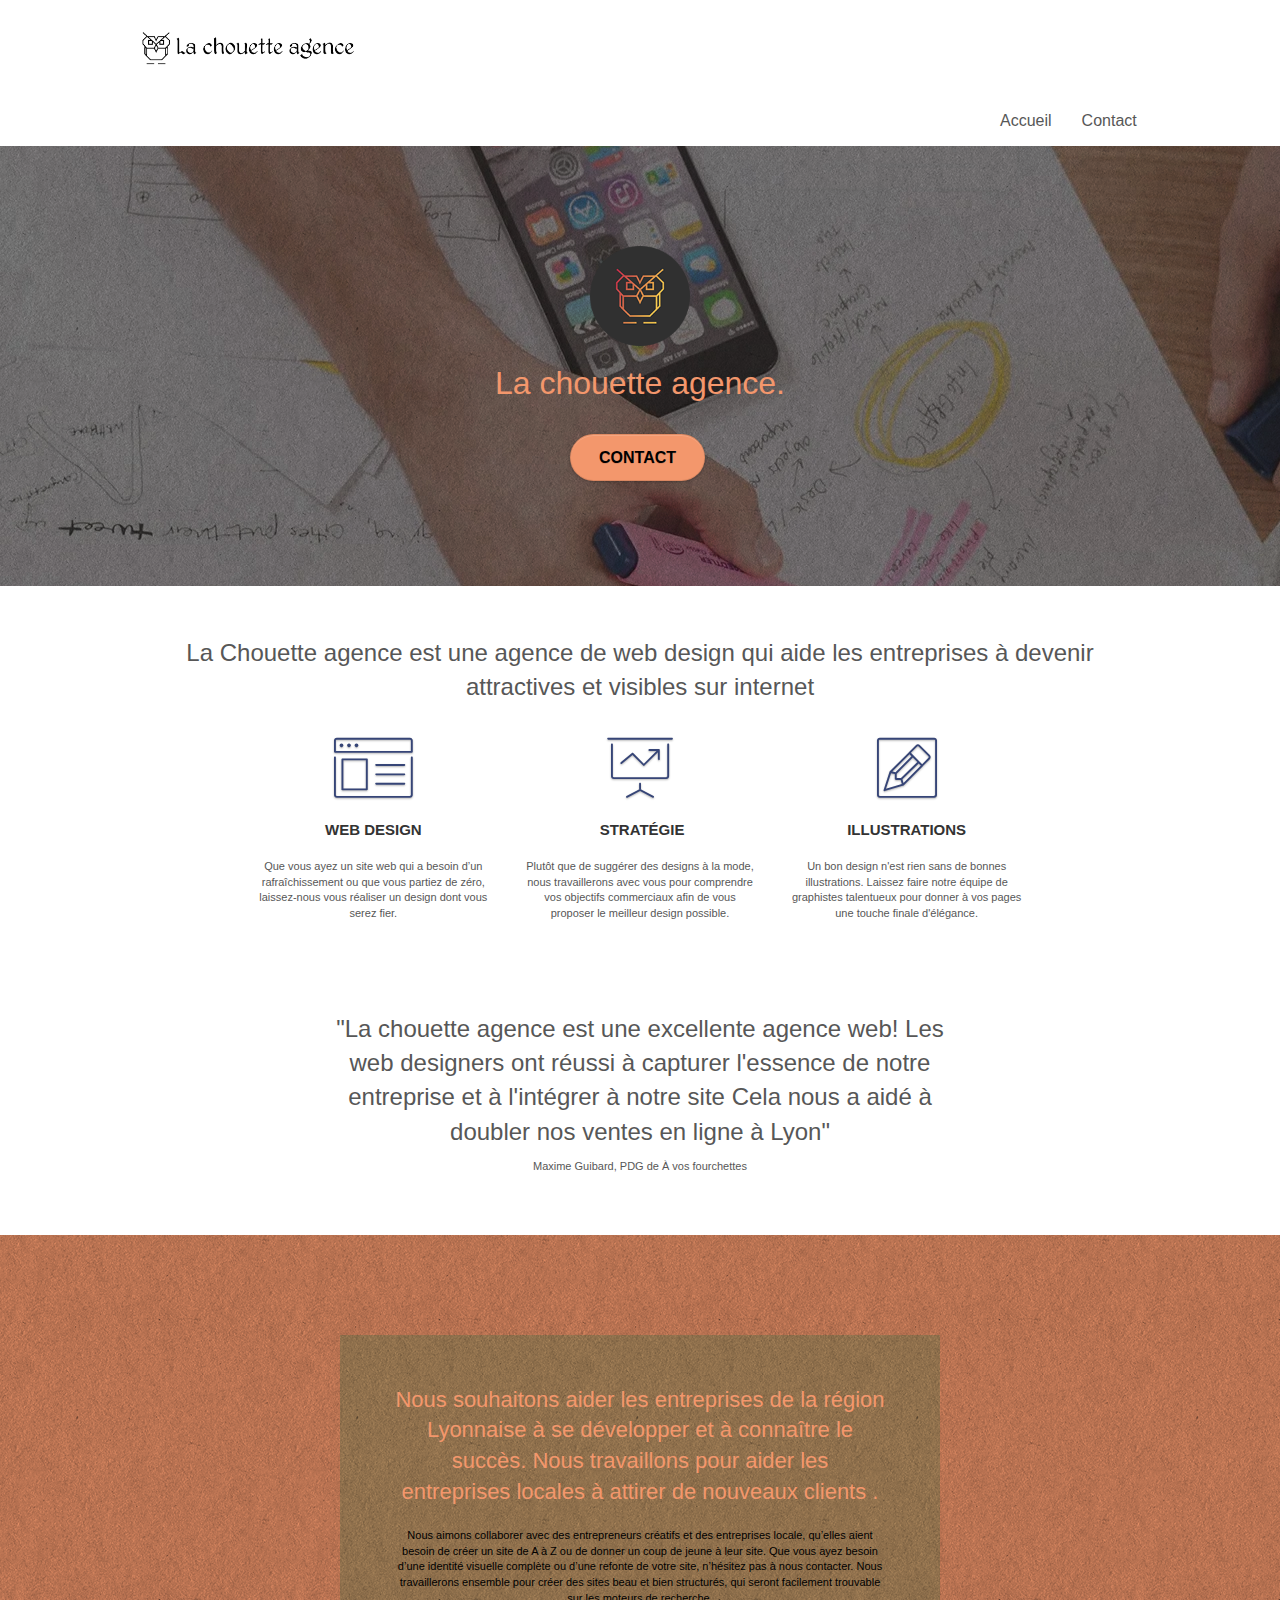
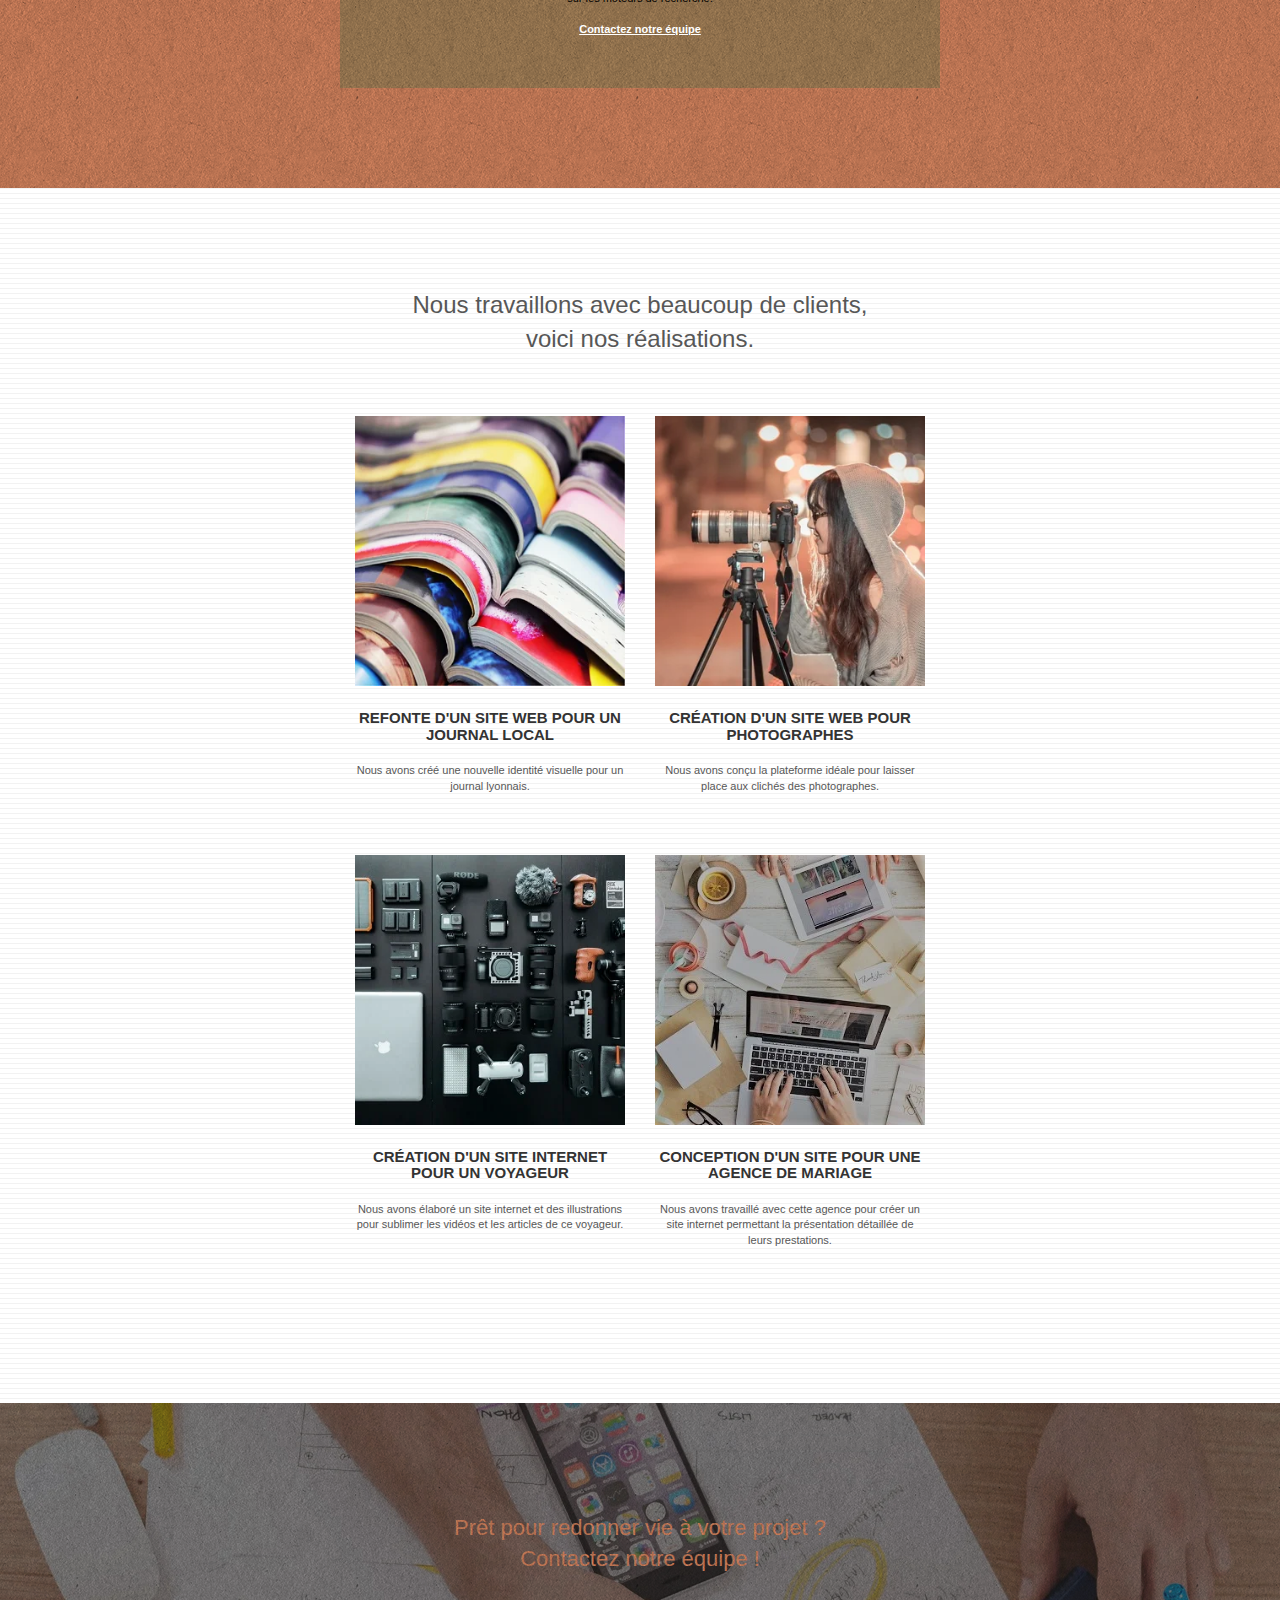
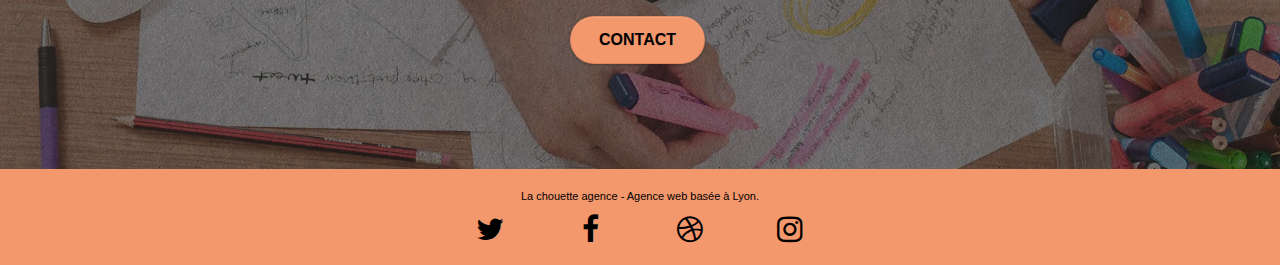
<file: index.html>
<!doctype html>
<html lang="fr">

<head>
	<meta charset="utf-8">
	<meta name="description" content="">
	<meta name="viewport" content="width=device-width, initial-scale=1.0, viewport-fit=cover">
	<link rel="shortcut icon" type="image/png" href="favicon.jpg">
	<link rel="stylesheet" type="text/css" href="./css/bootstrap.css">
	<link rel="stylesheet" type="text/css" href="style.css">
	<link rel="stylesheet" type="text/css" href="./css/font-awesome.css">
	<link rel="stylesheet" type="text/css" href="./css/et-line.css">


	<script src="https://code.jquery.com/jquery-2.2.4.min.js"
		integrity="sha256-BbhdlvQf/xTY9gja0Dq3HiwQF8LaCRTXxZKRutelT44=" crossorigin="anonymous"></script>
	<script src="./js/bootstrap.js" defer></script>
	<script src="./js/blocs.js"></script>
	<script src="./js/jquery.touchSwipe.js" defer></script>
	<script src="./js/gmaps.js"></script>

	<title>La Chouette Agence</title>
</head>

<body>
	<!-- Principal conteneur -->
	<div class="page-container">

		<!-- bloc-0 -->
		<div class="bloc bgc-white l-bloc " id="bloc-0">
			<div class="container bloc-sm">

				<nav class="navbar row">
					<div class="navbar-header">
						<a class="navbar-brand" href="index.html"><img src="img/la-chouette-agence-bis.webp"
								alt="paris web design logo agence web meilleure agence" height="40" /></a>
						<button id="nav-toggle" type="button" class="ui-navbar-toggle navbar-toggle"
							data-toggle="collapse" data-target=".navbar-1">
							<span class="sr-only">Toggle navigation</span><span class="icon-bar"></span><span
								class="icon-bar"></span><span class="icon-bar"></span>
						</button>
					</div>
				</nav>
			</div>
			<div class="collapse navbar-collapse navbar-1 special-dropdown-nav">
				<ul class="site-navigation nav navbar-nav">
					<li>
						<a href="index.html">Accueil</a>
					</li>
					<li>
						<a href="page2.html">Contact</a>
					</li>
				</ul>
			</div>
		</div>
	</div>
	<!-- bloc-0 END -->

	<!-- bloc-1-presentation -->
	<div class="bloc bgc-dark-slate-blue bg-banniere d-bloc bg-t-edge bloc-bg-texture texture-paper b-parallax"
		id="bloc-1-hero">
		<div class="container bloc-lg">
			<div class="row tight-width-whitespace">
				<div class="col-sm-12">
					<img src="img/logo.png" class="center-block image-resize-mode" width="100"
						alt="La chouette agence, agence web paris, création logo paris" />
					<h1 class="text-center hero-bloc-text tc-white ">
						La chouette agence.
					</h1>
					<div class="text-center">
						<a href="page2.html" class="btn btn-lg btn-clean btn-rd cta-hero btn-atomic-tangerine"
							id="cta-hero">Contact</a>
					</div>
				</div>
			</div>
		</div>
	</div>
	<!-- bloc-1-presentation END -->

	<!-- bloc-2-services -->
	<div class="bloc bgc-white l-bloc" id="bloc-2-services">
		<div class="container bloc-md">
			<div class="row">
				<div class="col-sm-12 text-center">
					<p class="txtchouette">La Chouette agence est une agence de web design qui aide les entreprises à devenir attractives et visibles sur internet</p>
				</div>
			</div>
			<div class="row voffset-lg med-width-whitespace">
				<div class="col-sm-4">
					<div class="text-center">
						<span class="et-icon-browser sm-shadow icon-dark-slate-blue icons icon-lg"></span>
					</div>
					<h3 class="mg-md text-center">
						Web design
					</h3>
					<p class="text-center ">
						Que vous ayez un site web qui a besoin d&rsquo;un rafraîchissement ou que vous partiez de zéro,
						laissez-nous vous réaliser un design dont vous serez fier.
					</p>
				</div>
				<div class="col-sm-4">
					<div class="text-center">
						<span class="et-icon-presentation sm-shadow icon-dark-slate-blue icons icon-lg"></span>
					</div>
					<h3 class="mg-md text-center">
						&nbsp;Stratégie
					</h3>
					<p class="text-center ">
						Plutôt que de suggérer des designs à la mode, nous travaillerons avec vous pour comprendre vos
						objectifs commerciaux afin de vous proposer le meilleur design possible.<br>
					</p>
				</div>
				<div class="col-sm-4">
					<div class="text-center">
						<span class="et-icon-edit sm-shadow icon-dark-slate-blue icons icon-lg"></span>
					</div>
					<h3 class="mg-md text-center">
						Illustrations
					</h3>
					<p class="text-center ">
						Un bon design n'est rien sans de bonnes illustrations. Laissez faire notre équipe de graphistes
						talentueux pour donner à vos pages une touche finale d'élégance.
					</p>
				</div>
			</div>
			<div class="row voffset-lg voffset">
				<div class="col-xs-12 col-md-8 col-md-offset-2 text-center">
					<p class="txtchouette">"La chouette agence est une excellente agence web! Les web designers ont réussi à capturer l'essence de notre entreprise et à l'intégrer à notre site Cela nous a aidé à doubler nos ventes en ligne à Lyon"</p>
					<p>Maxime Guibard, PDG de À vos fourchettes</p>
				</div>
			</div>
		</div>
	</div>
	<!-- bloc-2-services END -->

	<!-- bloc-3-what-i-do -->
	<div class="bloc tc-white bgc-atomic-tangerine bg-presentation d-bloc bloc-bg-texture texture-paper b-parallax"
		id="bloc-3-what-i-do">
		<div class="container bloc-lg">
			<div class="row tight-width-whitespace black-background">
				<div class="col-sm-12">
					<h2 class="mg-md text-center tc-white">
						Nous souhaitons aider les entreprises de la région Lyonnaise à se développer et à connaître le
						succès. Nous travaillons pour aider les entreprises locales à attirer de nouveaux clients .<br>
					</h2>
					<p class="text-center black">
						Nous aimons collaborer avec des entrepreneurs créatifs et des entreprises locale, qu’elles aient
						besoin de créer un site de A à Z ou de donner un coup de jeune à leur site. Que vous ayez besoin
						d’une identité visuelle complète ou d’une refonte de votre site, n’hésitez pas à nous contacter.
						Nous travaillerons ensemble pour créer des sites beau et bien structurés, qui seront facilement
						trouvable sur les moteurs de recherche. <br><br><a class="ltc-white bold-link"
							href="page2.html">Contactez notre équipe</a><br>
					</p>
				</div>
			</div>
		</div>
	</div>
	<!-- bloc-3-what-i-do END -->

	<!-- bloc-4-portfolio -->
	<div class="bloc bgc-white bg-lines-h2-bg bg-repeat l-bloc" id="bloc-4-portfolio">
		<div class="container bloc-lg">
			<div class="row">
				<div class="col-sm-12 text-center">
					<p class="txtchouette"> Nous travaillons avec beaucoup de clients, <br> voici nos réalisations.</p>
				</div>
			</div>
			<div class="row tight-width-whitespace portfolio-row">
				<div class="col-sm-6">
					<a href="#" data-lightbox="img/1bis.webp" data-gallery-id="gallery-1"
						data-caption="Refonte d'un site web pour un journal local" data-frame="snapshot-lb"><img
							src="img/1bis.webp"
							alt="paris web design logo agence web meilleure agence et refonte site web journal"
							class="img-responsive portfolio-thumb" /></a>
					<h3 class="mg-md text-center">
						Refonte d'un site web pour un journal local
					</h3>
					<p class="text-center">
						Nous avons créé une nouvelle identité visuelle pour un journal lyonnais.
					</p>
				</div>
				<div class="col-sm-6">
					<a href="#" data-lightbox="img/2bis.webp" data-gallery-id="gallery-1"
						data-caption="Création d'un site web pour photographes" data-frame="snapshot-lb"><img
							src="img/2bis.webp" class="img-responsive portfolio-thumb"
							alt="paris web design logo agence web meilleure agence, Création d'un site web pour photographes" /></a>
					<h3 class="mg-md text-center">
						Création d'un site web pour photographes
					</h3>
					<p class="text-center">
						Nous avons conçu la plateforme idéale pour laisser place aux clichés des photographes.
					</p>
				</div>
			</div>
			<div class="row tight-width-whitespace portfolio-row">
				<div class="col-sm-6">
					<a href="#" data-lightbox="img/3bis.webp" data-gallery-id="gallery-1"
						data-caption="Création d'un site internet pour un voyageur" data-frame="snapshot-lb"><img
							src="img/3bis.webp" class="img-responsive portfolio-thumb"
							alt="paris web design logo agence web meilleure agence, Création d'un site web pour voyageur" /></a>
					<h3 class="mg-md text-center">
						Création d'un site internet pour un voyageur
					</h3>
					<p class="text-center">
						Nous avons élaboré un site internet et des illustrations pour sublimer les vidéos et les
						articles de ce voyageur.
					</p>
				</div>
				<div class="col-sm-6">
					<a href="#" data-lightbox="img/4bis.webp" data-gallery-id="gallery-1"
						data-caption="Conception d'un site pour une agence de mariage" data-frame="snapshot-lb"><img
							src="img/4bis.webp" class="img-responsive portfolio-thumb"
							alt="paris web design logo agence web meilleure agence, Création d'un site web pour agence de mariage" /></a>
					<h3 class="mg-md text-center">
						Conception d'un site pour une agence de mariage
					</h3>
					<p class="text-center">
						Nous avons travaillé avec cette agence pour créer un site internet permettant la présentation
						détaillée de leurs prestations.
					</p>
				</div>
			</div>
		</div>
	</div>
	<!-- bloc-4-portfolio END -->

	<!-- bloc-5-cta -->
	<div class="bloc bgc-dark-slate-blue bg-banniere d-bloc bloc-bg-texture texture-paper" id="bloc-5-cta">
		<div class="container bloc-lg">
			<div class="row">
				<h2 class="mg-md text-center tc-white">
					Prêt pour redonner vie à votre projet ?<br>Contactez notre équipe !
				</h2>
				<div class="col-sm-12 text-center">
					<a href="page2.html" class="btn btn-atomic-tangerine btn-clean btn-rd btn-lg cta-hero">Contact</a>
				</div>
			</div>
		</div>
	</div>
	<!-- bloc-5-cta END -->

	<!-- Footer - bloc-8 -->
	<div class="bloc bgc-atomic-tangerine d-bloc" id="bloc-8">
		<div class="container bloc-sm">
			<div class="row">
				<div class="col-sm-12">
					<p class="text-center black">
						La chouette agence - Agence web basée à Lyon.<br>
					</p>
					<div class="row row-no-gutters social">
						<div class="col-sm-3">
							<div class="text-center">
								<a class="social" href="index.html"><span
										class="fa fa-twitter icon-md black "></span></a>
							</div>
						</div>
						<div class="col-sm-3">
							<div class="text-center">
								<a class="social" href="index.html"><span
										class="fa fa-facebook icon-md black "></span></a>
							</div>
						</div>
						<div class="col-sm-3">
							<div class="text-center">
								<a class="social" href="index.html"><span
										class="fa fa-dribbble icon-md black "></span></a>
							</div>
						</div>
						<div class="col-sm-3">
							<div class="text-center">
								<a class="social" href="index.html"><span
										class="fa fa-instagram icon-md black "></span></a>
							</div>
						</div>
					</div>
				</div>
			</div>
		</div>
	</div>
	<!-- Footer - bloc-8 END -->
	<!-- Principal conteneur END -->
</body>

</html>
</file>
<file: style.css>
body {
    margin: 0;
    padding: 0;
    background: #FFF;
    overflow-x: hidden;
    -webkit-font-smoothing: antialiased;
    -moz-osx-font-smoothing: grayscale;
}

a,
button {
    transition: all .3s ease-in-out;
    outline: none!important;
}

a:hover {
    text-decoration: none;
    cursor: pointer;
}

#page-loading-blocs-notifaction {
    position: fixed;
    top: 0;
    bottom: 0;
    width: 100%;
    z-index: 100000;
    background: #FFFFFF url("img/pageload-spinner.gif") no-repeat center center;
}
.keyword
{ color:#cccccc;
  font-size:1px;
}
.keywords 
{
    color:#F3976C;
}

.bloc {
    width: 100%;
    clear: both;
    background: 50% 50% no-repeat;
    padding: 0 50px;
    -webkit-background-size: cover;
    -moz-background-size: cover;
    -o-background-size: cover;
    background-size: cover;
    position: relative;
}

.bloc .container {
    padding-left: 0;
    padding-right: 0;
}

.bloc-lg {
    padding: 100px 50px;
}

.bloc-md {
    padding: 50px;
}

.bloc-sm {
    padding: 20px 50px;
}

.bg-center,
.bg-l-edge,
.bg-r-edge,
.bg-t-edge,
.bg-b-edge,
.bg-tl-edge,
.bg-bl-edge,
.bg-tr-edge,
.bg-br-edge,
.bg-repeat {
    -webkit-background-size: auto!important;
    -moz-background-size: auto!important;
    -o-background-size: auto!important;
    background-size: auto!important;
}

.bg-repeat {
    background: repeat;
}

.bg-t-edge {
    background: top no-repeat;
}

.bloc-bg-texture::before {
    content: "";
    background-size: 2px 2px;
    position: absolute;
    top: 0;
    bottom: 0;
    left: 0;
    right: 0;
}

.texture-paper::before {
    background: url("img/texture-paper.png");
    background-size: 280px 280px;
}

.b-parallax {
    background-attachment: fixed;
}

.d-bloc {
    color: rgba(255, 255, 255, .7);
}

.d-bloc button:hover {
    color: rgba(255, 255, 255, .9);
}

.d-bloc .icon-round,
.d-bloc .icon-square,
.d-bloc .icon-rounded,
.d-bloc .icon-semi-rounded-a,
.d-bloc .icon-semi-rounded-b {
    border-color: rgba(255, 255, 255, .9);
}

.d-bloc .divider-h span {
    border-color: rgba(255, 255, 255, .2);
}

.d-bloc .a-btn,
.d-bloc .navbar a,
.d-bloc .navbar-brand,
.d-bloc a .icon-sm,
.d-bloc a .icon-md,
.d-bloc a .icon-lg,
.d-bloc a .icon-xl,
.d-bloc h1 a,
.d-bloc h2 a,
.d-bloc h3 a,
.d-bloc h4 a,
.d-bloc h5 a,
.d-bloc h6 a,
.d-bloc p a {
    color: rgba(255, 255, 255, .6);
}

.d-bloc .a-btn:hover,
.d-bloc .navbar a:hover,
.d-bloc .navbar-brand:hover,
.d-bloc a:hover .icon-sm,
.d-bloc a:hover .icon-md,
.d-bloc a:hover .icon-lg,
.d-bloc a:hover .icon-xl,
.d-bloc h1 a:hover,
.d-bloc h2 a:hover,
.d-bloc h3 a:hover,
.d-bloc h4 a:hover,
.d-bloc h5 a:hover,
.d-bloc h6 a:hover,
.d-bloc p a:hover {
    color: rgba(255, 255, 255, 1);
}

.d-bloc .navbar-toggle .icon-bar {
    background: rgba(255, 255, 255, 1);
}

.d-bloc .btn-wire,
.d-bloc .btn-wire:hover {
    color: rgba(255, 255, 255, 1);
    border-color: rgba(255, 255, 255, 1);
}

.d-bloc .panel {
    color: rgba(0, 0, 0, .5);
}

.d-bloc .panel button:hover {
    color: rgba(0, 0, 0, .7);
}

.d-bloc .panel icon {
    border-color: rgba(0, 0, 0, .7);
}

.d-bloc .panel .divider-h span {
    border-color: rgba(0, 0, 0, .1);
}

.d-bloc .panel .a-btn {
    color: rgba(0, 0, 0, .6);
}

.d-bloc .panel .a-btn:hover {
    color: rgba(0, 0, 0, 1);
}

.d-bloc .panel .btn-wire,
.d-bloc .panel .btn-wire:hover {
    color: rgba(0, 0, 0, .7);
    border-color: rgba(0, 0, 0, .3);
}

.d-bloc .panel,
.l-bloc {
    color: rgba(255, 255, 255, 0.5);
}

.d-bloc .panel button:hover,
.l-bloc button:hover {
    color: rgba(0, 0, 0, .7);
}

.l-bloc .icon-round,
.l-bloc .icon-square,
.l-bloc .icon-rounded,
.l-bloc .icon-semi-rounded-a,
.l-bloc .icon-semi-rounded-b {
    border-color: rgba(0, 0, 0, .7);
}

.d-bloc .panel .divider-h span,
.l-bloc .divider-h span {
    border-color: rgba(0, 0, 0, .1);
}

.d-bloc .panel .a-btn,
.l-bloc .a-btn,
.l-bloc .navbar a,
.l-bloc .navbar-brand,
.l-bloc a .icon-sm,
.l-bloc a .icon-md,
.l-bloc a .icon-lg,
.l-bloc a .icon-xl,
.l-bloc h1 a,
.l-bloc h2 a,
.l-bloc h3 a,
.l-bloc h4 a,
.l-bloc h5 a,
.l-bloc h6 a,
.l-bloc p a {
    color: rgba(0, 0, 0, .6);
}

.d-bloc .panel .a-btn:hover,
.l-bloc .a-btn:hover,
.l-bloc .navbar a:hover,
.l-bloc .navbar-brand:hover,
.l-bloc a:hover .icon-sm,
.l-bloc a:hover .icon-md,
.l-bloc a:hover .icon-lg,
.l-bloc a:hover .icon-xl,
.l-bloc h1 a:hover,
.l-bloc h2 a:hover,
.l-bloc h3 a:hover,
.l-bloc h4 a:hover,
.l-bloc h5 a:hover,
.l-bloc h6 a:hover,
.l-bloc p a:hover {
    color: rgba(0, 0, 0, 1);
}

.l-bloc .navbar-toggle .icon-bar {
    color: rgba(0, 0, 0, .6);
}

.d-bloc .panel .btn-wire,
.d-bloc .panel .btn-wire:hover,
.l-bloc .btn-wire,
.l-bloc .btn-wire:hover {
    color: rgba(0, 0, 0, .7);
    border-color: rgba(0, 0, 0, .3);
}

.voffset {
    margin-top: 30px;
}

.voffset-lg {
    margin-top: 80px;
}

.row-no-gutters {
    margin-right: 0;
    margin-left: 0;
}

.row.row-no-gutters > [class^="col-"],
.row.row-no-gutters > [class*=" col-"] {
    padding-right: 0;
    padding-left: 0;
}

#bloc-1-hero h1 {
    font-size: 32px;
}

.navbar {
    margin-bottom: 0;
    z-index: 1;
}

.navbar-brand {
    height: auto;
    padding: 3px 15px;
    font-size: 25px;
    font-weight: normal;
    font-weight: 600;
    line-height: 44px;
}

.navbar-brand img {
    max-height: 200px;
    margin: 0 5px 0 0;
    display: inline;
}

.navbar-brand img[src$=svg] {
    min-width: 100px;
}

.nav-center .navbar-brand img {
    margin: 0;
}

.navbar .nav {
    padding-top: 2px;
    margin-right: -16px;
    float: right;
    z-index: 1;
}

.nav > li {
    float: left;
    margin-top: 4px;
    font-size: 16px;
    list-style-type: none;
}

.navbar-nav .open .dropdown-menu > li > a {
    text-align: inherit;
}

.nav > li a:hover,
.nav > li a:focus {
    background: transparent;
}

.navbar-toggle {
    margin: 10px 10px 0 0;
    border: 0px;
}

.navbar-toggle:hover {
    background: transparent!important;
}

.navbar-toggle .icon-bar {
    background-color: rgba(0, 0, 0, .5);
    width: 26px;
}

.nav-invert .navbar .nav {
    float: left;
}

.nav-invert .navbar-header,
.nav-invert .navbar-brand {
    float: right;
    position: relative;
    z-index: 2;
}
.contact {
    padding-left: 20px;
}

@media (min-width: 768px) {
    .site-navigation {
        position: relative;
        left: 80%;
    }
    .nav > li .dropdown-menu a,
    .nav > li .dropdown-menu a:hover {
        color: #484848;
    }
    .nav-invert .site-navigation {
        left: 0;
        right: 0;
    }
    .nav-center {
        text-align: center;
    }
    .nav-center .navbar-header {
        width: 100%;
    }
    .nav-center .navbar-header,
    .nav-center .navbar-brand,
    .nav-center .nav > li {
        float: none;
        display: inline-block;
    }
    .nav-center .site-navigation {
        position: relative;
        width: 100%;
        right: 0;
        margin-right: 0px;
        margin-top: 20px;
    }
    .nav-center.mini-nav .navbar-toggle {
        float: none;
        margin: 10px auto 0;
    }
}

.nav > li > .dropdown a {
    background: none!important;
    display: block;
    padding: 14px 15px;
}

nav .caret {
    margin: 0 5px;
}

.dropdown-menu .dropdown-menu {
    top: -8px;
    left: 100%;
}

.dropdown-menu .dropmenu-flow-right {
    top: 100%;
    left: 0;
    margin-left: -1px;
    border-top-left-radius: 0;
    border-top-right-radius: 0;
}

.dropdown-menu .dropdown span {
    border: 4px solid black;
    border-top-color: transparent;
    border-right-color: transparent;
    border-bottom-color: transparent;
    margin: 6px -5px 0 0!important;
    float: right;
}

.mg-md {
    margin-top: 10px;
    margin-bottom: 20px;
}

.mg-lg {
    margin-top: 10px;
    margin-bottom: 40px;
}
.txttaille {
    font-size: 20px;
}
.txtchouette {
    font-size: 24px;
}
.btn {
    margin: 0 5px 5px 0;
}

.btn.pull-right {
    margin: 0 0 5px 5px;
}

.btn-d,
.btn-d:hover,
.btn-d:focus {
    color: #FFF;
    background: rgba(0, 0, 0, .3);
}

button {
    outline: none!important;
}

.btn-rd {
    border-radius: 40px;
}

.btn-clean {
    border: 1px solid rgba(0, 0, 0, .08);
    border-bottom-color: rgba(0, 0, 0, .1);
    text-shadow: 0 1px 0 rgba(0, 0, 1, .1);
    box-shadow: 0 1px 3px rgba(0, 0, 1, .25), inset 0 1px 0 0 rgba(255, 255, 255, .15);
}

.icon-md {
    font-size: 30px!important;
}

.icon-lg {
    font-size: 60px!important;
}

.sm-shadow {
    text-shadow: 0 1px 2px rgba(0, 0, 0, .3);
}

.panel-sq,
.panel-sq .panel-heading,
.panel-sq .panel-footer {
    border-radius: 0;
}

.panel-rd {
    border-radius: 30px;
}

.panel-rd .panel-heading {
    border-radius: 29px 29px 0 0;
}

.panel-rd .panel-footer {
    border-radius: 0 0 29px 29px;
}

.form-control {
    border-color: rgba(0, 0, 0, .1);
    box-shadow: none;
}

.scrollToTop {
    width: 40px;
    height: 40px;
    position: fixed;
    bottom: 20px;
    right: 20px;
    opacity: 0;
    z-index: 500;
    transition: all .3s ease-in-out;
}

.scrollToTop span {
    margin-top: 6px;
}

.showScrollTop {
    font-size: 14px;
    opacity: 1;
}

a[data-lightbox] {
    position: relative;
    display: block;
    text-align: center;
}

a[data-lightbox]:hover::before {
    content: "+";
    font-family: "HelveticaNeue-Light", "Helvetica Neue Light", "Helvetica Neue", Helvetica, Arial;
    font-size: 32px;
    width: 50px;
    height: 50px;
    margin-left: -25px;
    border-radius: 50%;
    background: rgba(0, 0, 0, .6);
    color: #FFF;
    font-weight: 100;
    z-index: 1;
    position: absolute;
    top: 50%;
    transform: translateY(-50%);
    -webkit-transform: translateY(-50%);
}

a[data-lightbox]:hover img {
    opacity: 0.6;
    -webkit-animation-fill-mode: none;
    animation-fill-mode: none;
}

#lightbox-modal {
    display: flex;
    align-items: center;
}

#lightbox-modal .modal-dialog {
    width: 90%;
    max-width: 900px;
    margin: 0 auto 0;
}

#lightbox-modal .modal-dialog img {
    max-height: 90vh;
    margin: 0 auto;
}

.lightbox-caption {
    padding: 20px;
    color: #FFF;
    background: rgba(0, 0, 0, .5);
    position: absolute;
    left: 15px;
    right: 15px;
    bottom: 5px;
}

.close-lightbox {
    color: #FFF;
    font-size: 30px;
    position: absolute;
    top: 20px;
    right: 20px;
    z-index: 20;
    background: rgba(0, 0, 0, .5);
    border: none;
    line-height: 30px;
    padding: 0 9px 5px;
    opacity: 0.3;
}

.close-lightbox:hover,
.next-lightbox:hover,
.prev-lightbox:hover {
    opacity: 1.0;
    color: #FFF;
}

.next-lightbox,
.prev-lightbox {
    font-size: 20px;
    color: rgba(255, 255, 255, .9);
    background: rgba(0, 0, 0, .5);
    transition: all .2s ease-in-out;
    position: absolute;
    top: 45%;
    z-index: 1;
    opacity: 0.4;
}

.next-lightbox {
    padding: 6px 8px 1px 13px;
    right: 25px;
}

.prev-lightbox {
    padding: 6px 13px 1px 10px;
    left: 25px;
}

.snapshot-lb .modal-body {
    padding-bottom: 45px;
}

.snapshot-lb .lightbox-caption {
    padding: 0;
    color: rgba(0, 0, 0, .5);
    background: none;
}

h1,
h2,
h3,
h4,
h5,
h6,
p,
label,
.btn,
a {
    font-family: "helvetica";
    font-weight: 400;
    color: #575757!important;
}

.container {
    max-width: 1000px;
}

.hero-bloc-text {
    font-size: 38px;
}

.hero-bloc-text-sub {
    font-size: 36px;
}

.statement-bloc-text {
    line-height: 26px;
    font-style: italic;
    font-size: 20px;
    text-align: center;
    font-weight: lighter;
    max-width: 520px;
    margin: auto auto auto auto;
}

p {
    font-size: 11px;
}

.tight-width-whitespace {
    max-width: 600px;
    margin: auto auto auto auto;
}

.h1 {
    font-size: 20px;
    font-family: "Open Sans";
}

.cta-hero {
    margin-top: 22px;
    color: #FFFFFF!important;
    text-transform: uppercase;
    padding: 12px 28px 12px 28px;
    font-size: 16px;
    font-weight: 700;
}

.social {
    max-width: 400px;
    margin: auto auto auto auto;
}

h2 {
    font-size: 22px;
    line-height: 1.4em;
}

h3 {
    font-size: 15px;
    text-transform: uppercase;
    font-weight: 700;
    color: #333333!important;
}

.med-width-whitespace {
    max-width: 800px;
    margin: auto auto auto auto;
    box-shadow: 0px 0px 0px #000000;
}

h1 {
    color: #333333!important;
}

h4 {
    color: #333333!important;
}

.icons {
    margin-bottom: 14px;
    margin-top: 24px;
}

.black {
    color:  black !important;
}

.portfolio-thumb {
    margin-bottom: 24px;
}

.portfolio-row {
    margin-bottom: 44px;
    margin-top: 50px;
}

.avatar {
    box-shadow: 0px 4px 9px rgba(0, 0, 0, 0.3);
}

.black-background {
    background-color: rgba(165, 147, 99, 0.7);
    padding: 40px 40px 40px 40px;
}

.bold-link {
    font-weight: 900;
    text-decoration: underline!important;
}

.bgc-white {
    background-color: #FFFFFF;
}

.bgc-dark-slate-blue {
    background-color: #364577;
}

.bgc-atomic-tangerine {
    background-color: #F3976C;
}

.tc-white {
    color: #F3976C!important;
}

.btn-atomic-tangerine {
    background: #F3976C;
    color: black!important;
}

.btn-atomic-tangerine:hover {
    background: #c27956!important;
    color: black!important;
}

.ltc-white {
    color: #FFFFFF!important;
}

.ltc-white:hover {
    color: #cccccc!important;
}

.ltc-atomic-tangerine {
    color: #F3976C!important;
}

.ltc-atomic-tangerine:hover {
    color: #c27956!important;
}

.icon-dark-slate-blue {
    color: #364577!important;
    border-color: #364577!important;
}

.bg-dots-bg {
    background-image: url("img/dots-bg.png");
}

.bg-lines-h2-bg {
    background-image: url("img/lines-h2-bg.png");
}

.bg-banniere {
    background-image: url("img/la-chouette-agence-banniere-bis.webp");
}

.bg-presentation {
    background-image: url("img/image-de-presentation-bis.webp");
}

@media (max-width: 1024px) {
    .bloc {
        padding-left: 20px;
        padding-right: 20px;
    }
    .bloc.full-width-bloc,
    .bloc-tile-2.full-width-bloc .container,
    .bloc-tile-3.full-width-bloc .container,
    .bloc-tile-4.full-width-bloc .container {
        padding-left: 0;
        padding-right: 0;
    }
}

@media (max-width: 992px) and (min-width: 768px) {
    .navbar .nav {
        max-width: 80%
    }
    .nav-center.navbar .nav {
        max-width: 100%
    }
}

@media only screen and (min-width: 768px) and (max-width: 1024px) and (orientation: landscape) {
    .b-parallax {
        background-attachment: scroll;
    }
}

@media only screen and (min-width: 1024px) and (max-width: 1366px) and (-webkit-min-device-pixel-ratio: 1.5) {
    .b-parallax {
        background-attachment: scroll;
    }
}

@media (max-width: 991px) {
    .container {
        width: 100%;
    }
    .b-parallax {
        background-attachment: scroll;
    }
    .page-container,
    #hero-bloc {
        overflow-x: hidden;
        position: relative;
    }
    .bloc-group,
    .bloc-group .bloc {
        display: block;
        width: 100%;
    }
    .bloc-fill-screen .fill-bloc-top-edge,
    .bloc-fill-screen .fill-bloc-bottom-edge {
        padding: 0 20px;
    }
}

@media (max-width: 767px) {
    .page-container {
        overflow-x: hidden;
        position: relative;
    }
    h1,
    h2,
    h3,
    h4,
    h5,
    h6,
    p,
    #disqus_thread {
        padding-left: 10px!important;
        padding-right: 10px!important;
    }
    .b-parallax {
        background-attachment: scroll;
    }
    .navbar .nav {
        padding-top: 0;
        border-top: 1px solid rgba(0, 0, 0, .2);
        float: none!important;
    }
    .navbar.row {
        margin-left: 0;
        margin-right: 0;
    }
    .site-navigation {
        position: inherit;
        transform: none;
        -webkit-transform: none;
        -ms-transform: none;
    }
    .nav > li {
        margin-top: 0;
        border-bottom: 1px solid rgba(0, 0, 0, .1);
        background: rgba(0, 0, 0, .05);
        text-align: left;
        padding-left: 15px;
        width: 100%;
    }
    .nav > li:hover {
        background: rgba(0, 0, 0, .08);
    }
    .dropdown .dropdown a .caret {
        float: none;
        margin: 5px 0 0 10px!important;
        border: 4px solid black;
        border-bottom-color: transparent;
        border-right-color: transparent;
        border-left-color: transparent;
    }
    #hero-bloc .navbar .nav {
        background: rgba(0, 0, 0, .8);
    }
    #hero-bloc .navbar .nav a {
        color: rgba(255, 255, 255, .6);
    }
    .hero {
        padding: 50px 0;
    }
    .hero-nav {
        left: -1px;
        right: -1px;
    }
    .navbar-collapse {
        padding: 0;
        overflow-x: hidden;
        -webkit-box-shadow: none;
        box-shadow: none;
    }
    .navbar-brand img {
        max-height: 40px;
        width: auto;
    }
    .nav-invert .navbar-header {
        float: none;
        width: 100%;
    }
    .nav-invert .navbar-toggle {
        float: left;
        margin-left: 10px;
    }

    .bloc-xxl,
    .bloc-xl,
    .bloc-lg {
        padding: 40px 0;
    }
    .bloc-sm,
    .bloc-md {
        padding-left: 0;
        padding-right: 0;
    }
    .bloc-tile-2 .container,
    .bloc-tile-3 .container,
    .bloc-tile-4 .container,
    .bloc-fill-screen .fill-bloc-top-edge,
    .bloc-fill-screen .fill-bloc-bottom-edge {
        padding-left: 0;
        padding-right: 0;
    }
    .a-block {
        padding: 0 10px;
    }
    .btn-dwn {
        display: none;
    }
    .voffset {
        margin-top: 5px;
    }
    .voffset-md {
        margin-top: 20px;
    }
    .voffset-lg {
        margin-top: 30px;
    }
    form {
        padding: 5px;
    }
    .close-lightbox {
        display: inline-block;
    }
    .blocsapp-device-iphone5 {
        background-size: 216px 425px;
        padding-top: 60px;
        width: 216px;
        height: 425px;
    }
    .blocsapp-device-iphone5 img {
        width: 180px;
        height: 320px;
    }
}
@media (max-width: 767px) {
    .bloc-mob-center-text {
        text-align: center;
    }
}
</file>
<file: css/et-line.css>
@font-face {
    font-family: et-line;
    src: url(../fonts/et-line.eot);
    src: url(../fonts/et-line.eot?#iefix) format('embedded-opentype'), url(../fonts/et-line.woff) format('woff'), url(../fonts/et-line.ttf) format('truetype'), url(../fonts/et-line.svg#et-line) format('svg');
    font-weight: 400;
    font-style: normal
}

.et-icon-adjustments,
.et-icon-alarmclock,
.et-icon-anchor,
.et-icon-aperture,
.et-icon-attachment,
.et-icon-bargraph,
.et-icon-basket,
.et-icon-beaker,
.et-icon-bike,
.et-icon-book-open,
.et-icon-briefcase,
.et-icon-browser,
.et-icon-calendar,
.et-icon-camera,
.et-icon-caution,
.et-icon-chat,
.et-icon-circle-compass,
.et-icon-clipboard,
.et-icon-clock,
.et-icon-cloud,
.et-icon-compass,
.et-icon-desktop,
.et-icon-dial,
.et-icon-document,
.et-icon-documents,
.et-icon-download,
.et-icon-dribbble,
.et-icon-edit,
.et-icon-envelope,
.et-icon-expand,
.et-icon-facebook,
.et-icon-flag,
.et-icon-focus,
.et-icon-gears,
.et-icon-genius,
.et-icon-gift,
.et-icon-global,
.et-icon-globe,
.et-icon-googleplus,
.et-icon-grid,
.et-icon-happy,
.et-icon-hazardous,
.et-icon-heart,
.et-icon-hotairballoon,
.et-icon-hourglass,
.et-icon-key,
.et-icon-laptop,
.et-icon-layers,
.et-icon-lifesaver,
.et-icon-lightbulb,
.et-icon-linegraph,
.et-icon-linkedin,
.et-icon-lock,
.et-icon-magnifying-glass,
.et-icon-map,
.et-icon-map-pin,
.et-icon-megaphone,
.et-icon-mic,
.et-icon-mobile,
.et-icon-newspaper,
.et-icon-notebook,
.et-icon-paintbrush,
.et-icon-paperclip,
.et-icon-pencil,
.et-icon-phone,
.et-icon-picture,
.et-icon-pictures,
.et-icon-piechart,
.et-icon-presentation,
.et-icon-pricetags,
.et-icon-printer,
.et-icon-profile-female,
.et-icon-profile-male,
.et-icon-puzzle,
.et-icon-quote,
.et-icon-recycle,
.et-icon-refresh,
.et-icon-ribbon,
.et-icon-rss,
.et-icon-sad,
.et-icon-scissors,
.et-icon-scope,
.et-icon-search,
.et-icon-shield,
.et-icon-speedometer,
.et-icon-strategy,
.et-icon-streetsign,
.et-icon-tablet,
.et-icon-target,
.et-icon-telescope,
.et-icon-toolbox,
.et-icon-tools,
.et-icon-tools-2,
.et-icon-trophy,
.et-icon-tumblr,
.et-icon-twitter,
.et-icon-upload,
.et-icon-video,
.et-icon-wallet,
.et-icon-wine {
    font-family: et-line;
    font-style: normal;
    font-weight: 400;
    font-variant: normal;
    text-transform: none;
    line-height: 1;
    -webkit-font-smoothing: antialiased;
    -moz-osx-font-smoothing: grayscale;
    display: inline-block
}

.et-icon-mobile:before {
    content: "\e000"
}

.et-icon-laptop:before {
    content: "\e001"
}

.et-icon-desktop:before {
    content: "\e002"
}

.et-icon-tablet:before {
    content: "\e003"
}

.et-icon-phone:before {
    content: "\e004"
}

.et-icon-document:before {
    content: "\e005"
}

.et-icon-documents:before {
    content: "\e006"
}

.et-icon-search:before {
    content: "\e007"
}

.et-icon-clipboard:before {
    content: "\e008"
}

.et-icon-newspaper:before {
    content: "\e009"
}

.et-icon-notebook:before {
    content: "\e00a"
}

.et-icon-book-open:before {
    content: "\e00b"
}

.et-icon-browser:before {
    content: "\e00c"
}

.et-icon-calendar:before {
    content: "\e00d"
}

.et-icon-presentation:before {
    content: "\e00e"
}

.et-icon-picture:before {
    content: "\e00f"
}

.et-icon-pictures:before {
    content: "\e010"
}

.et-icon-video:before {
    content: "\e011"
}

.et-icon-camera:before {
    content: "\e012"
}

.et-icon-printer:before {
    content: "\e013"
}

.et-icon-toolbox:before {
    content: "\e014"
}

.et-icon-briefcase:before {
    content: "\e015"
}

.et-icon-wallet:before {
    content: "\e016"
}

.et-icon-gift:before {
    content: "\e017"
}

.et-icon-bargraph:before {
    content: "\e018"
}

.et-icon-grid:before {
    content: "\e019"
}

.et-icon-expand:before {
    content: "\e01a"
}

.et-icon-focus:before {
    content: "\e01b"
}

.et-icon-edit:before {
    content: "\e01c"
}

.et-icon-adjustments:before {
    content: "\e01d"
}

.et-icon-ribbon:before {
    content: "\e01e"
}

.et-icon-hourglass:before {
    content: "\e01f"
}

.et-icon-lock:before {
    content: "\e020"
}

.et-icon-megaphone:before {
    content: "\e021"
}

.et-icon-shield:before {
    content: "\e022"
}

.et-icon-trophy:before {
    content: "\e023"
}

.et-icon-flag:before {
    content: "\e024"
}

.et-icon-map:before {
    content: "\e025"
}

.et-icon-puzzle:before {
    content: "\e026"
}

.et-icon-basket:before {
    content: "\e027"
}

.et-icon-envelope:before {
    content: "\e028"
}

.et-icon-streetsign:before {
    content: "\e029"
}

.et-icon-telescope:before {
    content: "\e02a"
}

.et-icon-gears:before {
    content: "\e02b"
}

.et-icon-key:before {
    content: "\e02c"
}

.et-icon-paperclip:before {
    content: "\e02d"
}

.et-icon-attachment:before {
    content: "\e02e"
}

.et-icon-pricetags:before {
    content: "\e02f"
}

.et-icon-lightbulb:before {
    content: "\e030"
}

.et-icon-layers:before {
    content: "\e031"
}

.et-icon-pencil:before {
    content: "\e032"
}

.et-icon-tools:before {
    content: "\e033"
}

.et-icon-tools-2:before {
    content: "\e034"
}

.et-icon-scissors:before {
    content: "\e035"
}

.et-icon-paintbrush:before {
    content: "\e036"
}

.et-icon-magnifying-glass:before {
    content: "\e037"
}

.et-icon-circle-compass:before {
    content: "\e038"
}

.et-icon-linegraph:before {
    content: "\e039"
}

.et-icon-mic:before {
    content: "\e03a"
}

.et-icon-strategy:before {
    content: "\e03b"
}

.et-icon-beaker:before {
    content: "\e03c"
}

.et-icon-caution:before {
    content: "\e03d"
}

.et-icon-recycle:before {
    content: "\e03e"
}

.et-icon-anchor:before {
    content: "\e03f"
}

.et-icon-profile-male:before {
    content: "\e040"
}

.et-icon-profile-female:before {
    content: "\e041"
}

.et-icon-bike:before {
    content: "\e042"
}

.et-icon-wine:before {
    content: "\e043"
}

.et-icon-hotairballoon:before {
    content: "\e044"
}

.et-icon-globe:before {
    content: "\e045"
}

.et-icon-genius:before {
    content: "\e046"
}

.et-icon-map-pin:before {
    content: "\e047"
}

.et-icon-dial:before {
    content: "\e048"
}

.et-icon-chat:before {
    content: "\e049"
}

.et-icon-heart:before {
    content: "\e04a"
}

.et-icon-cloud:before {
    content: "\e04b"
}

.et-icon-upload:before {
    content: "\e04c"
}

.et-icon-download:before {
    content: "\e04d"
}

.et-icon-target:before {
    content: "\e04e"
}

.et-icon-hazardous:before {
    content: "\e04f"
}

.et-icon-piechart:before {
    content: "\e050"
}

.et-icon-speedometer:before {
    content: "\e051"
}

.et-icon-global:before {
    content: "\e052"
}

.et-icon-compass:before {
    content: "\e053"
}

.et-icon-lifesaver:before {
    content: "\e054"
}

.et-icon-clock:before {
    content: "\e055"
}

.et-icon-aperture:before {
    content: "\e056"
}

.et-icon-quote:before {
    content: "\e057"
}

.et-icon-scope:before {
    content: "\e058"
}

.et-icon-alarmclock:before {
    content: "\e059"
}

.et-icon-refresh:before {
    content: "\e05a"
}

.et-icon-happy:before {
    content: "\e05b"
}

.et-icon-sad:before {
    content: "\e05c"
}

.et-icon-facebook:before {
    content: "\e05d"
}

.et-icon-twitter:before {
    content: "\e05e"
}

.et-icon-googleplus:before {
    content: "\e05f"
}

.et-icon-rss:before {
    content: "\e060"
}

.et-icon-tumblr:before {
    content: "\e061"
}

.et-icon-linkedin:before {
    content: "\e062"
}

.et-icon-dribbble:before {
    content: "\e063"
}
</file>
